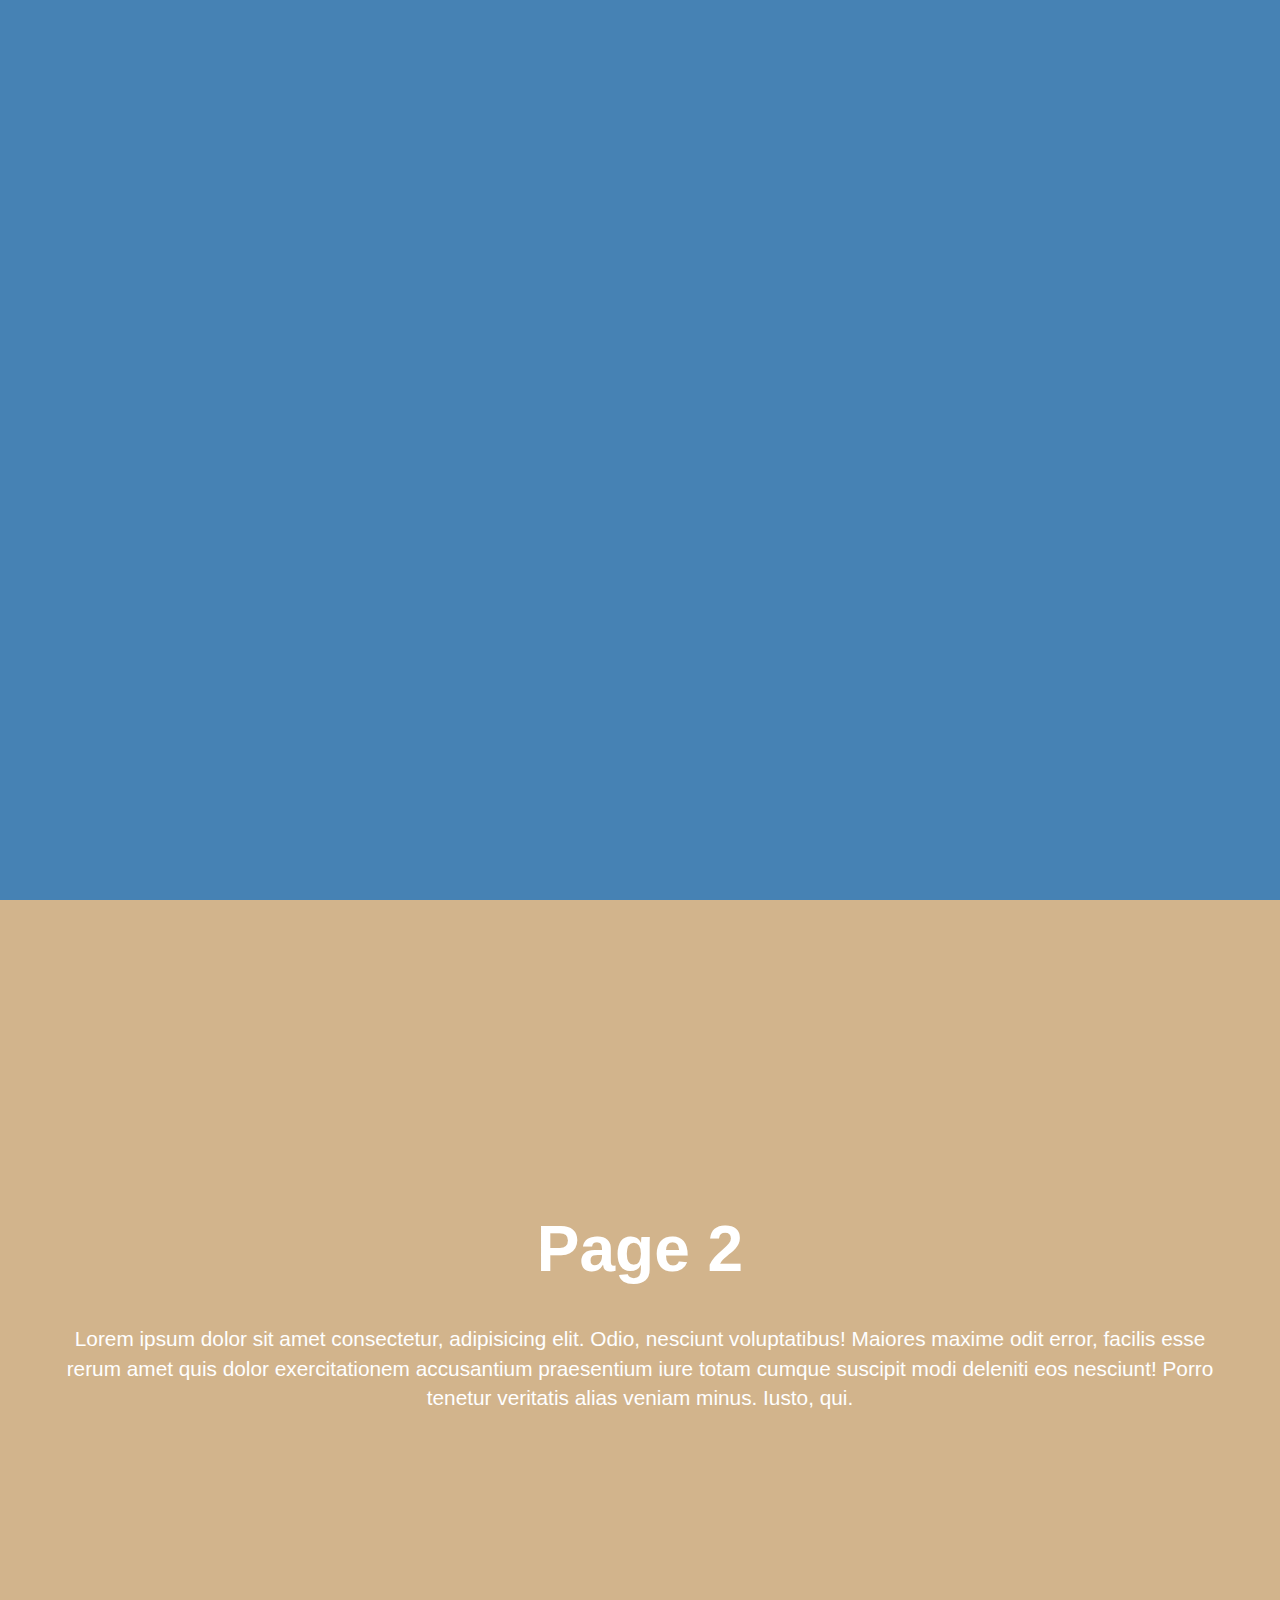
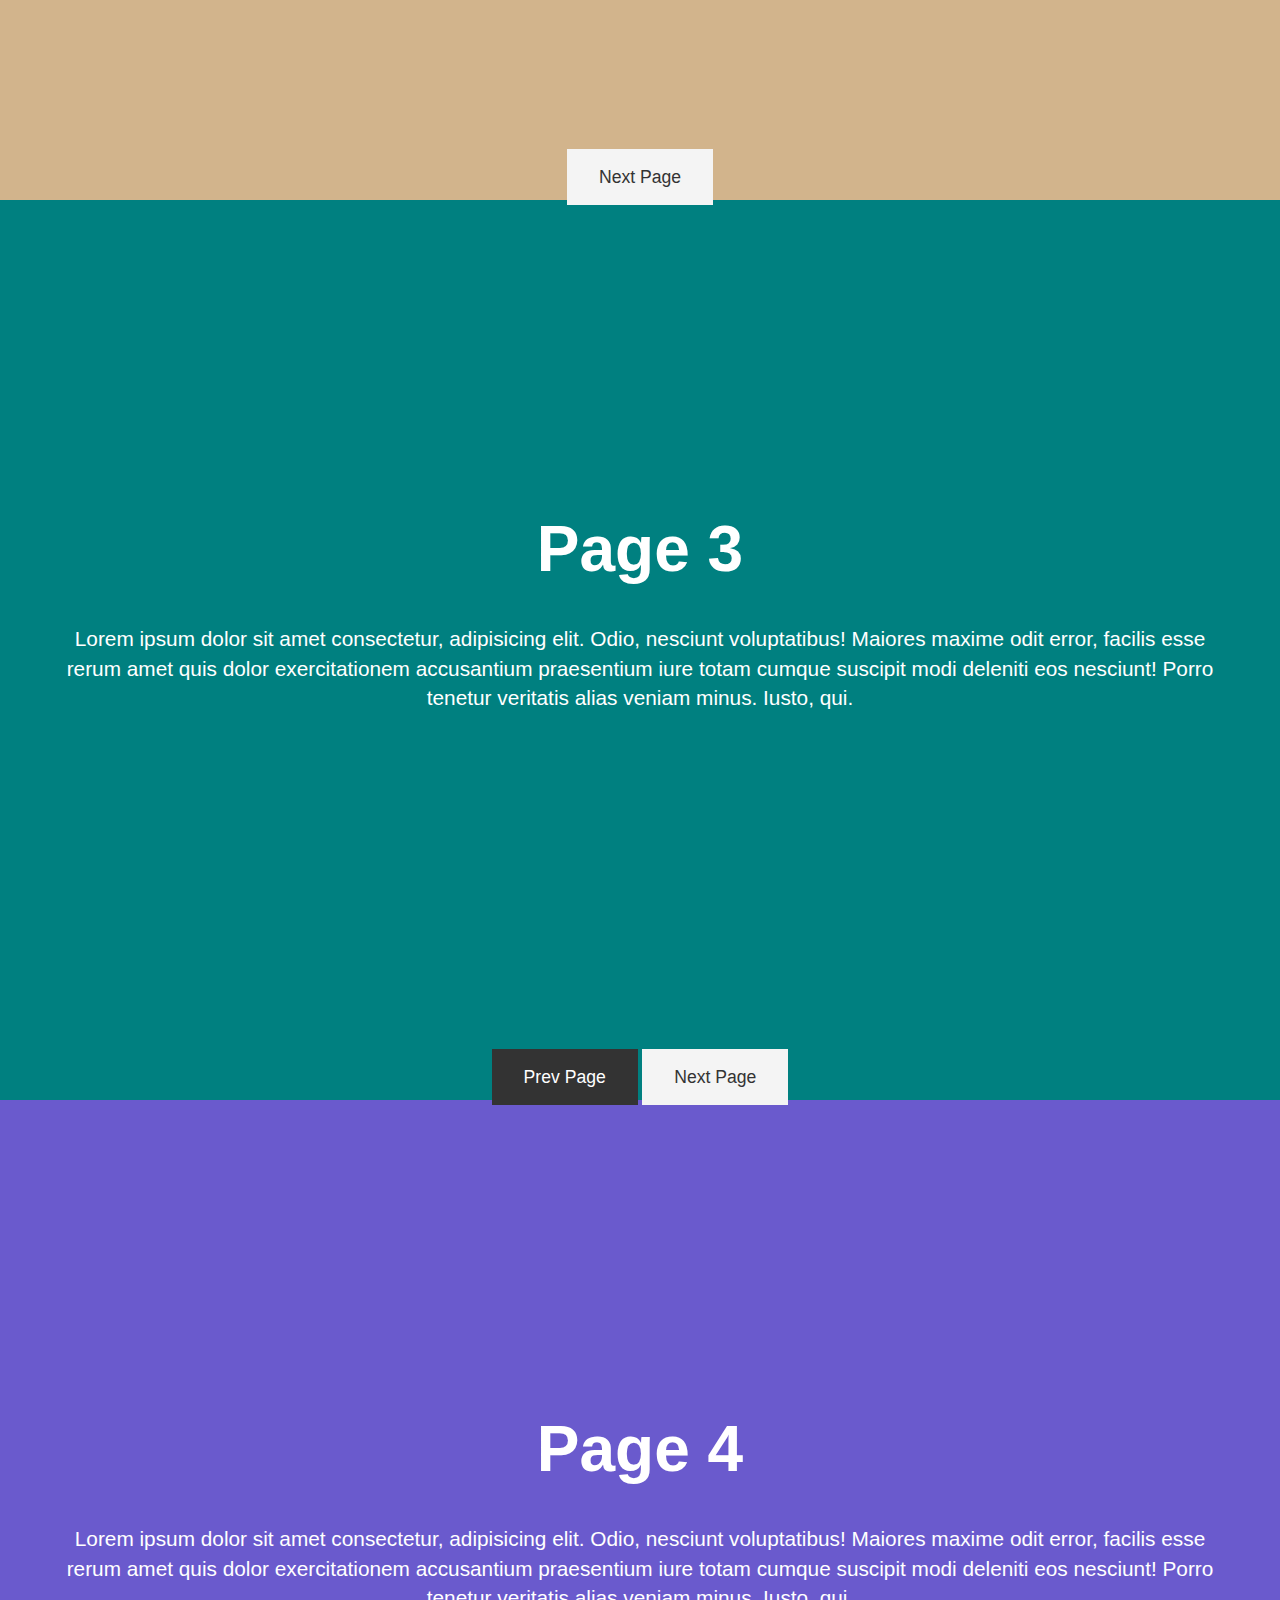
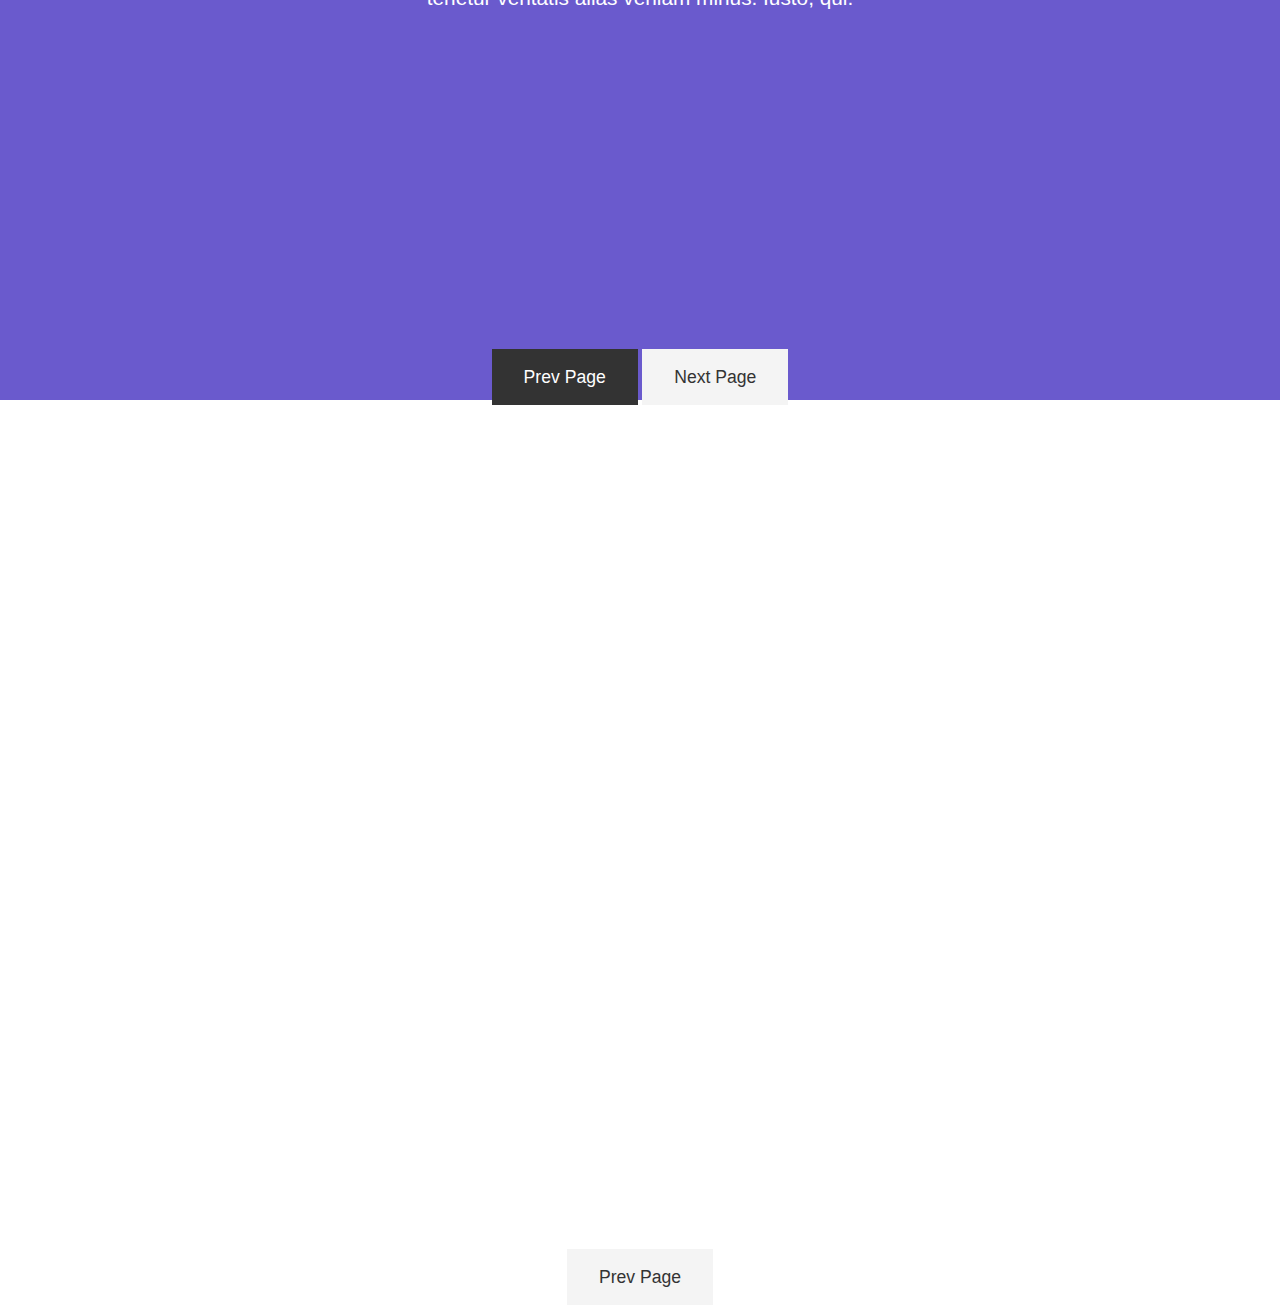
<file: 01-presentation-website/index.html>
<!DOCTYPE html>
<html lang="en">
<head>
    <meta charset="UTF-8">
    <meta name="viewport" content="width=device-width, initial-scale=1.0">
    <meta http-equiv="X-UA-Compatible" content="ie=edge">
    <title>Presentation</title>
    <link rel="stylesheet" href="https://use.fontawesome.com/releases/v5.6.3/css/all.css" integrity="sha384-UHRtZLI+pbxtHCWp1t77Bi1L4ZtiqrqD80Kn4Z8NTSRyMA2Fd33n5dQ8lWUE00s/" crossorigin="anonymous">
    <link rel="stylesheet" href="style.css">
</head>
<body>
    <!-- Page 1 (Intro) -->
    <section id="page-1" class="page">
        <h1>Welcome To My Presentation</h1>
        <p>Lorem ipsum dolor sit amet consectetur, adipisicing elit. Odio, nesciunt voluptatibus! Maiores maxime odit error, <br>
            facilis esse rerum amet quis dolor exercitationem accusantium praesentium iure totam cumque suscipit modi deleniti eos<br> 
            nesciunt! Porro tenetur veritatis alias veniam minus. Iusto, qui.</p>
        <div>
            <a href="#page-2" class="btn">
                Next Page <i class="fas fa-arrow-circle-down"></i>
            </a>
        </div>
    </section>

    <!-- Page 2 -->
    <section id="page-2" class="page">
        <h1>Page 2</h1>
        <p>Lorem ipsum dolor sit amet consectetur, adipisicing elit. Odio, nesciunt voluptatibus! Maiores maxime odit error, facilis esse rerum amet quis dolor exercitationem accusantium praesentium iure totam cumque suscipit modi deleniti eos nesciunt! Porro tenetur veritatis alias veniam minus. Iusto, qui.</p>
        <div>
            <a href="#page-1" class="btn btn-dark">
                Prev Page <i class="fas fa-arrow-circle-up"></i>
            </a>
            <a href="#page-3" class="btn">
                Next Page <i class="fas fa-arrow-circle-down"></i>
            </a>
        </div>
    </section>

    <!-- Page 3 -->
    <section id="page-3" class="page">
        <h1>Page 3</h1>
        <p>Lorem ipsum dolor sit amet consectetur, adipisicing elit. Odio, nesciunt voluptatibus! Maiores maxime odit error, facilis esse rerum amet quis dolor exercitationem accusantium praesentium iure totam cumque suscipit modi deleniti eos nesciunt! Porro tenetur veritatis alias veniam minus. Iusto, qui.</p>
        <div>
            <a href="#page-2" class="btn btn-dark">
                Prev Page <i class="fas fa-arrow-circle-up"></i>
            </a>
            <a href="#page-4" class="btn">
                Next Page <i class="fas fa-arrow-circle-down"></i>
            </a>
        </div>
    </section>

    <!-- Page 4 -->
    <section id="page-4" class="page">
        <h1>Page 4</h1>
        <p>Lorem ipsum dolor sit amet consectetur, adipisicing elit. Odio, nesciunt voluptatibus! Maiores maxime odit error, facilis esse rerum amet quis dolor exercitationem accusantium praesentium iure totam cumque suscipit modi deleniti eos nesciunt! Porro tenetur veritatis alias veniam minus. Iusto, qui.</p>
        <div>
            <a href="#page-3" class="btn">
                Prev Page <i class="fas fa-arrow-circle-up"></i>
            </a>
        </div>
    </section>

    <script src="https://code.jquery.com/jquery-3.4.1.min.js" integrity="sha256-CSXorXvZcTkaix6Yvo6HppcZGetbYMGWSFlBw8HfCJo=" crossorigin="anonymous"></script>
    <script>
        // Smooth Scrolling
        $('.btn').on('click', function(event) {
        if (this.hash !== '') {
            event.preventDefault();

            const hash = this.hash;

            $('html, body').animate(
            {
                scrollTop: $(hash).offset().top
            },
            800
            );
        }
        });
    </script>
</body>
</html>
</file>
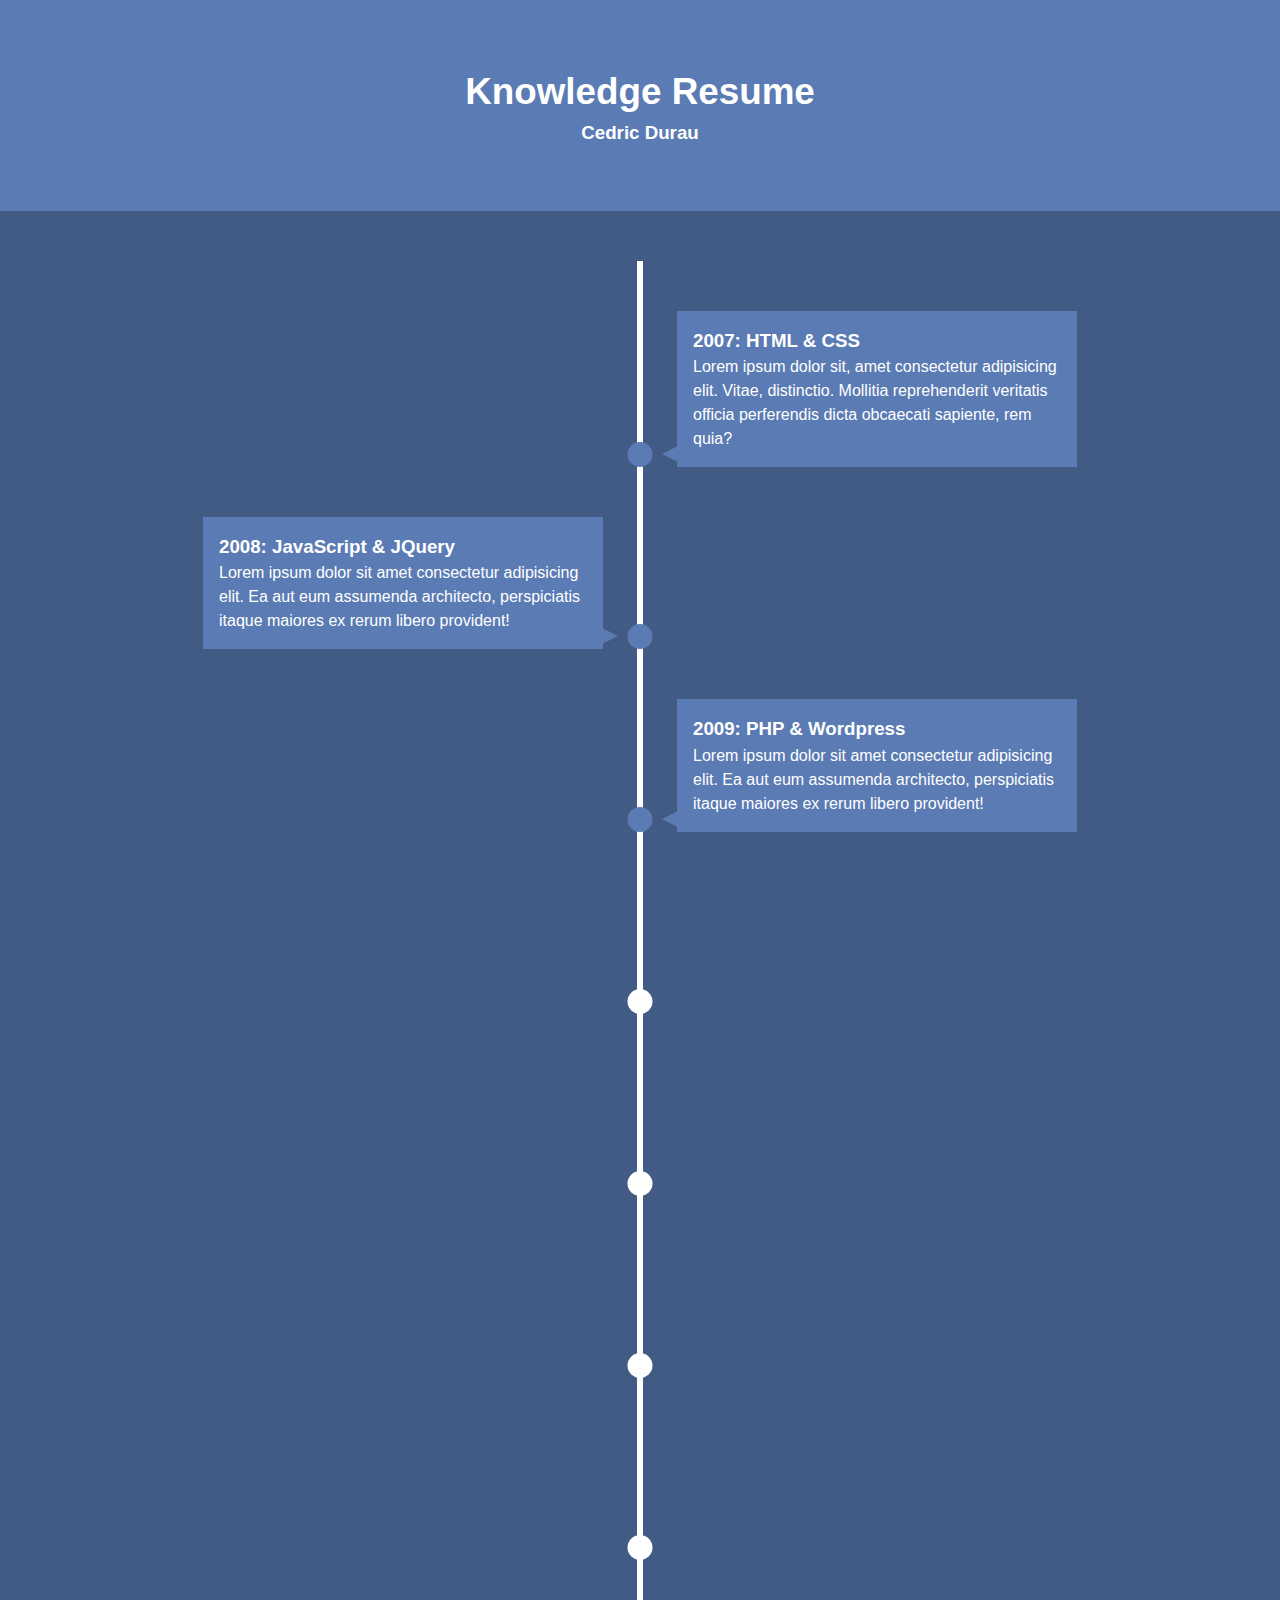
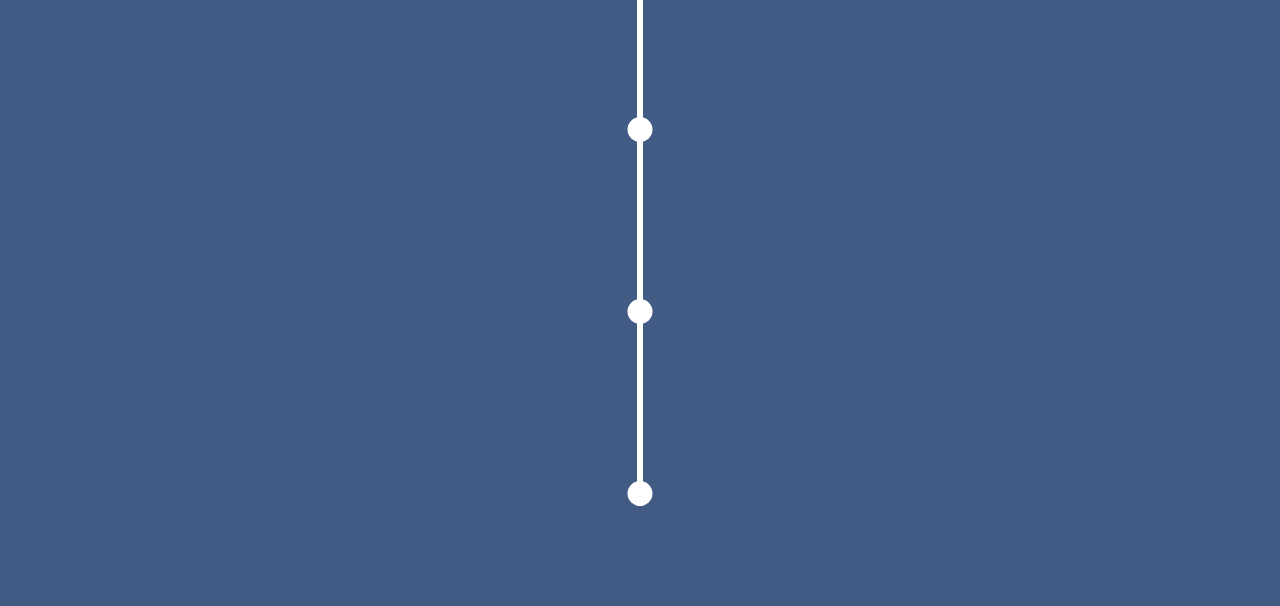
<file: 03-resume-timeline/index.html>
<!DOCTYPE html>
<html lang="en">

<head>
    <meta charset="UTF-8">
    <meta name="viewport" content="width=device-width, initial-scale=1.0">
    <meta http-equiv="X-UA-Compatible" content="ie=edge">
    <link rel="stylesheet" href="https://use.fontawesome.com/releases/v5.6.3/css/all.css"
        integrity="sha384-UHRtZLI+pbxtHCWp1t77Bi1L4ZtiqrqD80Kn4Z8NTSRyMA2Fd33n5dQ8lWUE00s/" crossorigin="anonymous">


    <link rel="stylesheet" href="style.css">
    <title>Knowledge Timeline</title>
</head>

<body>
    <header id="main-header">
        <div class="container">
            <h1><i class="fas fa-brain"></i> Knowledge Resume</h1>
            <h3><i class="fas fa-user"></i> Cedric Durau</h3>
        </div>
    </header>

    <section id="timeline">
        <ul>
            <li>
                <div>
                    <h3><i class="fas fa-chevron-right"></i> 2007: HTML & CSS</h3>
                    <p>Lorem ipsum dolor sit, amet consectetur adipisicing elit. Vitae, distinctio. Mollitia
                        reprehenderit veritatis officia perferendis dicta obcaecati sapiente, rem quia?</p>
                </div>
            </li>
            <li>
                <div>
                    <h3>
                        <i class="fas fa-chevron-right"></i> 2008: JavaScript & JQuery
                    </h3>
                    <p>
                        Lorem ipsum dolor sit amet consectetur adipisicing elit. Ea aut
                        eum assumenda architecto, perspiciatis itaque maiores ex rerum
                        libero provident!
                    </p>
                </div>
            </li>
            <li>
                <div>
                    <h3><i class="fas fa-chevron-right"></i> 2009: PHP & Wordpress</h3>
                    <p>
                        Lorem ipsum dolor sit amet consectetur adipisicing elit. Ea aut
                        eum assumenda architecto, perspiciatis itaque maiores ex rerum
                        libero provident!
                    </p>
                </div>
            </li>
            <li>
                <div>
                    <h3><i class="fas fa-chevron-right"></i> 2011: Ruby on Rails</h3>
                    <p>
                        Lorem ipsum dolor sit amet consectetur adipisicing elit. Ea aut
                        eum assumenda architecto, perspiciatis itaque maiores ex rerum
                        libero provident!
                    </p>
                </div>
            </li>
            <li>
                <div>
                    <h3><i class="fas fa-chevron-right"></i> 2012: Python</h3>
                    <p>
                        Lorem ipsum dolor sit amet consectetur adipisicing elit. Ea aut
                        eum assumenda architecto, perspiciatis itaque maiores ex rerum
                        libero provident!
                    </p>
                </div>
            </li>
            <li>
                <div>
                    <h3><i class="fas fa-chevron-right"></i> 2013: Node.js & React</h3>
                    <p>
                        Lorem ipsum dolor sit amet consectetur adipisicing elit. Ea aut
                        eum assumenda architecto, perspiciatis itaque maiores ex rerum
                        libero provident!
                    </p>
                </div>
            </li>
            <li>
                <div>
                    <h3>
                        <i class="fas fa-chevron-right"></i> 2015: Angular & React Native
                    </h3>
                    <p>
                        Lorem ipsum dolor sit amet consectetur adipisicing elit. Ea aut
                        eum assumenda architecto, perspiciatis itaque maiores ex rerum
                        libero provident!
                    </p>
                </div>
            </li>
            <li>
                <div>
                    <h3><i class="fas fa-chevron-right"></i> 2016: Vue.js</h3>
                    <p>
                        Lorem ipsum dolor sit amet consectetur adipisicing elit. Ea aut
                        eum assumenda architecto, perspiciatis itaque maiores ex rerum
                        libero provident!
                    </p>
                </div>
            </li>
            <li>
                <div>
                    <h3><i class="fas fa-chevron-right"></i> 2017: GraphQl & Apollo</h3>
                    <p>
                        Lorem ipsum dolor sit amet consectetur adipisicing elit. Ea aut
                        eum assumenda architecto, perspiciatis itaque maiores ex rerum
                        libero provident!
                    </p>
                </div>
            </li>
            <li>
                <div>
                    <h3><i class="fas fa-chevron-right"></i> 2018: Machine Learning</h3>
                    <p>
                        Lorem ipsum dolor sit amet consectetur adipisicing elit. Ea aut
                        eum assumenda architecto, perspiciatis itaque maiores ex rerum
                        libero provident!
                    </p>
                </div>
            </li>
        </ul>
    </section>

    <script src="main.js"></script>
</body>

</html>
</file>
<file: 03-resume-timeline/style.css>
:root {
    --primary-color: #425b84;
    --secondary-color: #5b7bb4;
    --max-width: 1100px;
}

* {
    margin: 0;
    padding: 0;
    box-sizing: border-box;
}

body {
    font: normal 1rem/1.5 'Arial', sans-serif;
    background: var(--primary-color);
    color: #fff;
    overflow-x: hidden;
    padding-bottom: 50px;
}

#main-header {
    background: var(--secondary-color);
    padding: 4rem 0;
}

.container {
    max-width: var(--max-width);
    margin: 0 auto;
    text-align: center;
}

h1 {
    font-size: 2.3rem;
}

#timeline ul {
    background: var(--primary-color);
    padding: 50px 0;
}

/* Create Line */
#timeline ul li {
    list-style: none;
    position: relative;
    width: 6px;
    margin: 0 auto;
    padding-top: 50px;
    background: #fff;
}

/* Boxes */
#timeline ul li div {
    position: relative;
    bottom: 0;
    width: 400px;
    padding: 1rem;
    background: var(--secondary-color);
    transition: all 0.5s ease-in-out;
    visibility: hidden;
    opacity: 0;
}

/* Right Side */
#timeline ul li:nth-child(odd) div {
    left: 40px;
    transform: translateX(200px);
}

/* Left Side */
#timeline ul li:nth-child(even) div {
    left: -434px;
    transform: translateX(-200px);
}

/* Dots */
#timeline ul li:after {
    content: '';
    position: absolute;
    left: 50%;
    bottom: 0;
    width: 25px;
    height: 25px;
    background: inherit;
    transform: translateX(-50%);
    border-radius: 50%;
    transition: background 0.5s ease-in-out;
}

/* Arrows Base */
#timeline div:before {
    content: '';
    position: absolute;
    bottom: 5px;
    width: 0;
    height: 0;
    border-style: solid;
}

/* Right Side Arrows */
#timeline ul li:nth-child(odd) div:before {
    left: -15px;
    border-width: 8px 16px 8px 0;
    border-color: transparent var(--secondary-color) transparent transparent;
}

/* Left Side Arrows */
#timeline ul li:nth-child(even) div:before {
    right: -15px;
    border-width: 8px 0 8px 16px;
    border-color: transparent transparent transparent var(--secondary-color);
}

/* Show Boxes */
#timeline ul li.show div {
    transform: none;
    visibility: visible;
    opacity: 1;
}

#timeline ul li.show:after {
    background: var(--secondary-color);
}

@media(max-width: 900px) {
    #timeline ul li div {
        width: 250px;
    }

    #timeline ul li:nth-child(even) div {
        left: -284px;
    }
}

@media(max-width: 600px) {
    #timeline ul li {
        margin-left: 20px;
    }

    #timeline ul li div {
        width: calc(100vw - 90px);
    }

    #timeline ul li:nth-child(even) div {
        left: 40px;
    }

    #timeline ul li:nth-child(even) div:before {
        left: -15px;
        border-width: 8px 16px 8px 0;
        border-color: transparent var(--secondary-color) transparent transparent;
    }
}
</file>
<file: 01-presentation-website/style.css>
:root {
    --page-1-color: steelblue;
    --page-2-color: tan;
    --page-3-color: teal;
    --page-4-color: slateblue;
    --animate-speed: 2s;
}

body {
    font-family: Arial, Helvetica, sans-serif;
    line-height: 1.4;
    color: #fff;
    margin: 0;
    padding: 0;
    overflow: hidden;
}

/* Page Colors */
#page-1 { background: var(--page-1-color) }
#page-2 { background: var(--page-2-color) }
#page-3 { background: var(--page-3-color) }
#page-4 { background: var(--page-4-color) }

.page {
    display: flex;
    flex-direction: column;
    align-items: center;
    justify-content: center;
    height: 100vh;
    text-align: center;
    padding: 0 4rem;
}

.page h1 {
    font-size: 4rem;
    line-height: 1.2;
    margin: 1rem;
}

.page p {
    font-size: 1.3rem;
}

.btn {
    display: inline-block;
    padding: 1rem 2rem;
    background: #f4f4f4;
    color: #333;
    text-decoration: none;
    border: none;
    margin-top: 1rem;
    font-size: 1.1rem;
    transition: all 0.3s ease-in;
}

.btn:hover,
.btn-dark {
    background: #333;
    color: #fff;
}

.btn-dark:hover {
    background: #f4f4f4;
    color: #333;
}

/* Page Animation */
#page-1 h1 {
    transform: translateY(-1200px);
    animation: heading var(--animate-speed) forwards ease-in;
}

#page-1 p {
    transform: translateX(-1800px);
    animation: text 1s forwards ease-in 1s;
}

.btn {
  transform: translateY(1200px);
  animation: btn var(--animate-speed) forwards ease-in;
}

/* Keyframes */
@keyframes heading {
    to {
        transform: translateY(0);
    }
}

@keyframes text {
    to {
        transform: translateX(0);
    }
}

@keyframes btn {
  to {
    transform: translateY(0);
    -webkit-transform: translateY(0);
    -moz-transform: translateY(0);
    -ms-transform: translateY(0);
    -o-transform: translateY(0);
  }
}
</file>
